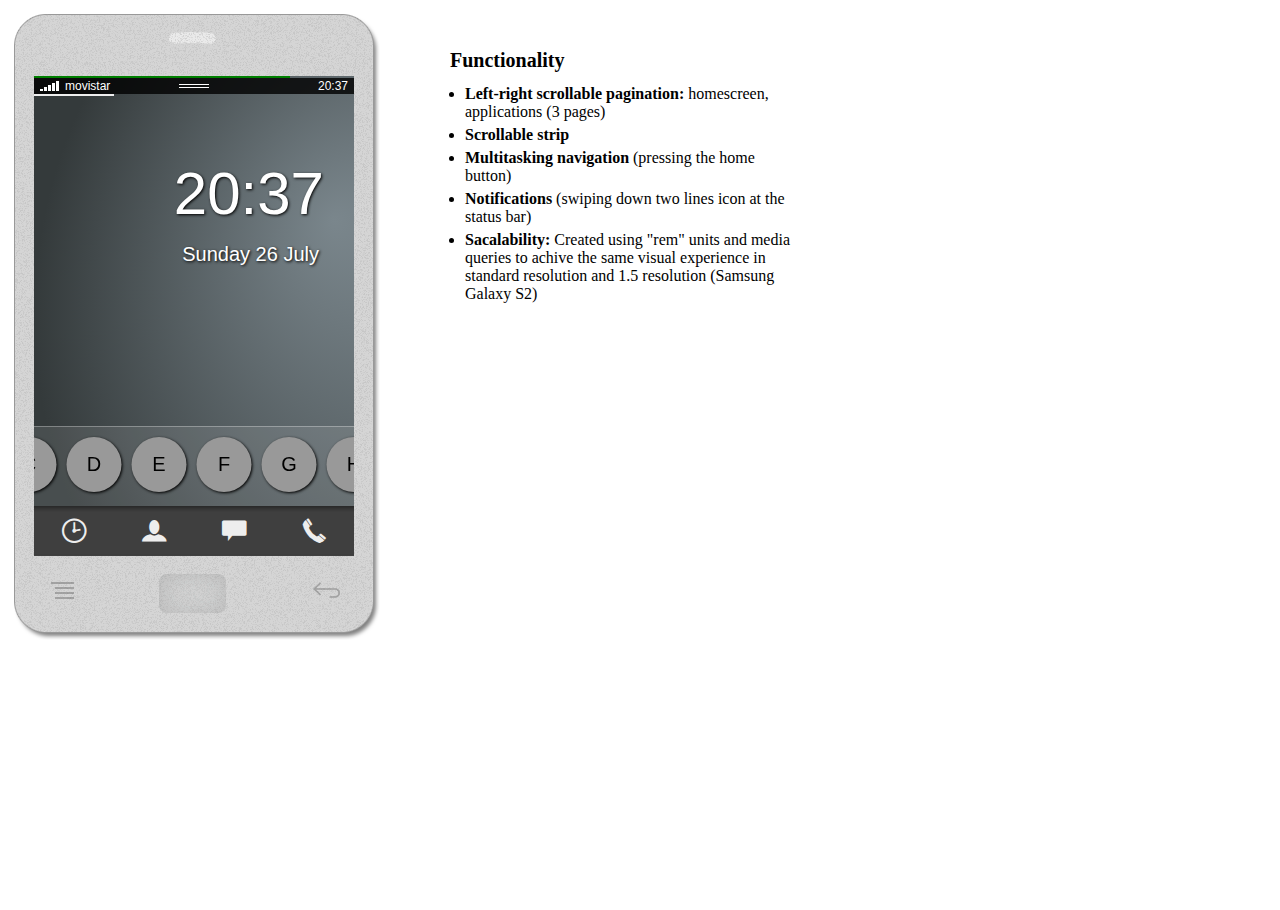
<file: apps/1protos/index.html>
<!DOCTYPE html>
<html lang="en">
<head>
    <meta charset="utf-8" />
    <meta name="apple-mobile-web-app-capable" content="yes" />
    <meta name="viewport" content="width=device-width, initial-scale=1.0, user-scalable=0, minimum-scale=1.0, maximum-scale=1.0">
    
    <title>Home</title>
    
    <link rel="stylesheet" href="style/reset.css">
    <link rel="stylesheet" href="style/style.css">
    <link rel="stylesheet" href="style/Lungo.widgets.icon.css">
    
    <script src="js/jquery-1.6.4.min.js"></script>
    <script src="js/detectmobilebrowser.js"></script> 
    <script src="js/jquery.mobile-1.1.0.min.js"></script>
    <script src="js/jquery.easing.1.3.js"></script>
    <script src="js/jquery.mobile.scrollview.js"></script>
    <script src="js/scrollview.js"></script>
    <script src="js/swipe_up_down.js"></script>  
    <script src="js/script.js"></script>
</head>
<body>
    
    <div id="OWD">
        <header>
            <!--div class="toggle"></div-->
            <div class="battery"></div>
            <div id="statusBar">
                <span class="coverage"></span>
                <span class="operator">movistar</span>
                <div class="slider"></div>
                <span class="currentTime"></span>
            </div>
        </header>
        
        <section id="notifications">
            <article class="page" id="notificationsPage">
                <div class="wifi"></div>
                <div class="slider"></div>
            </article>
        </section> 
        
        <div id="world" data-scroll="xp">
            <section id="desktop" class="card" data-scroll="xp">        
                <article class="page" id="home">
                    <section class="content">
                        <h2 class="currentTime"></h2>
                        <h3 class="currentDate"></h3>
                    </section>
                    
                    <footer>
                        <ul id="favApps" data-scroll="xp"> 
                            <li>A</li>
                            <li>B</li>
                            <li>C</li>
                            <li>D</li>
                            <li>E</li>
                            <li>F</li>
                            <li>G</li>
                            <li>H</li>
                            <li>I</li>                   
                        </ul>
                        <div id="favAppsPreview" class="expand"><header></header></div>
                    </footer>
                </article>
        
                <article class="page apps" id="apps-1">
                    <ul class="icons">       
                        <li>1</li>
                        <li>2</li>
                        <li>3</li>
                        <li>4</li>
                        <li>5</li>
                        <li>6</li>
                        <li>7</li>
                        <li>8</li>
                        <li>9</li>
                        <li>10</li>
                        <li>11</li>
                        <li>12</li>
                    </ul>
                </article>
                <article class="page apps" id="apps-2">
                    <ul class="icons">       
                        <li>13</li>
                        <li>14</li>
                        <li>15</li>
                        <li>16</li>
                        <li>17</li>
                        <li>18</li>
                        <li>19</li>
                        <li>20</li>
                        <li>21</li>
                        <li>22</li>
                        <li>23</li>
                        <li>24</li> 
                    </ul>
                </article>
                <article class="page apps" id="apps-3">
                    <ul class="icons">       
                        <li>25</li>
                        <li>26</li>
                        <li>27</li>
                        <li>28</li>
                        <li>29</li>
                        <li>30</li>
                        <li>31</li>
                        <li>32</li>
                        <li>33</li>
                        <li>34</li>
                    </ul> 
                </article>
            </section>
            
            <section id="log" class="card">
                <article class="page">
                </article>
            </section>
        </div> <!-- /world -->
        
        <footer>
            <nav id="softKeys">     
                <a href="#" id="SKclock"><i class="icon clock"></i></a> 
                <a href="#" id="SKcontacts"><i class="icon user"></i></a>
                <a href="#" id="SKlog"><i class="icon message"></i></a>
                <a href="#" id="SKphone"><i class="icon phone"></i></a>
            </nav>
        </footer>
    </div> <!-- /OWD -->

    <div id="functionality">
        <h2>Functionality</h2>
        <ul>
            <li><strong>Left-right scrollable pagination:</strong> homescreen, applications (3 pages)</li>
            <li><strong>Scrollable strip</strong></li>
            <li><strong>Multitasking navigation</strong> (pressing the home button)</li>
            <li><strong>Notifications</strong> (swiping down two lines icon at the status bar)</li>
            <li><strong>Sacalability:</strong> Created using "rem" units and media queries to achive the same visual experience in standard resolution and 1.5 resolution (Samsung Galaxy S2)</li>
        </ul>
    </div>
</body>
</html>
</file>
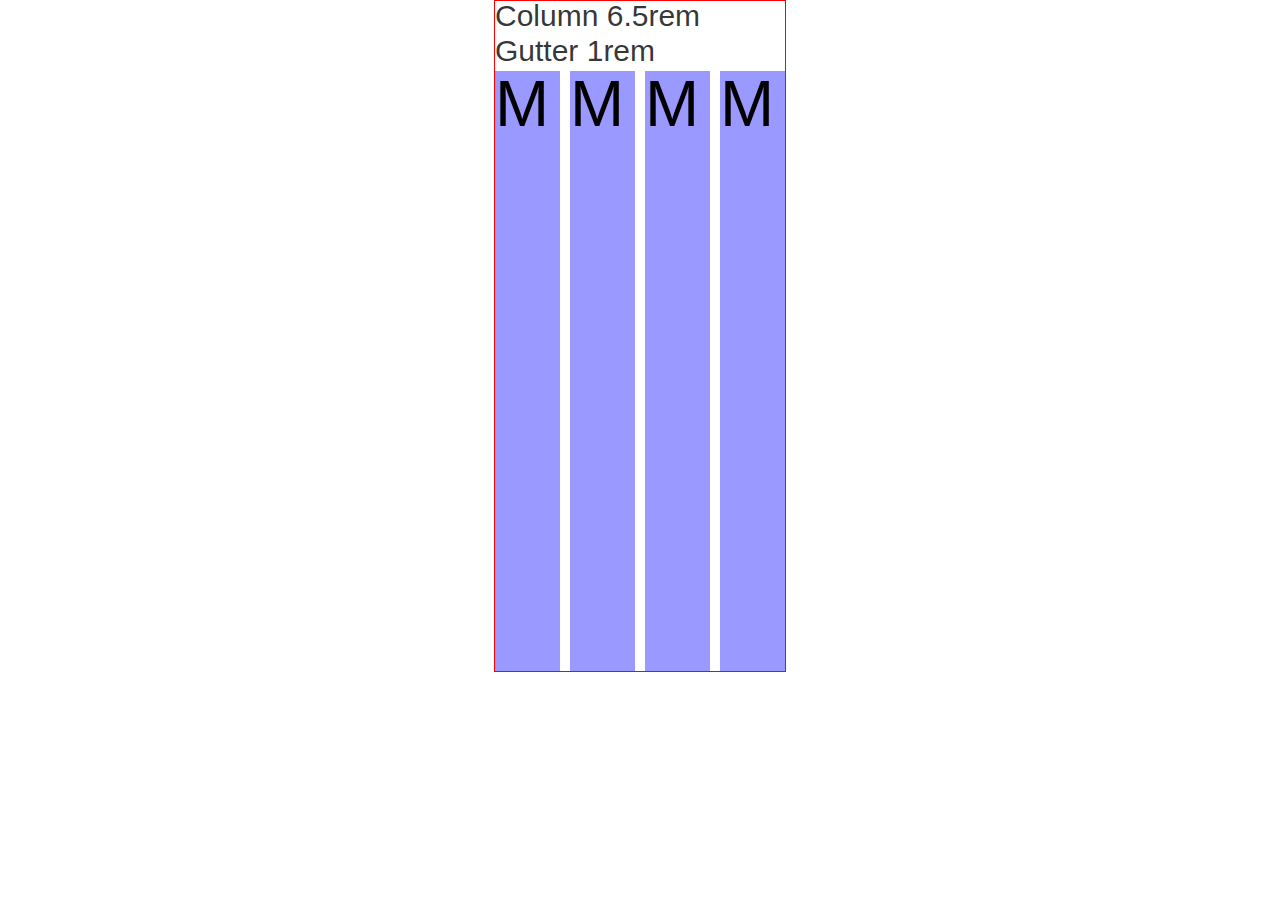
<file: apps/2test/index.html>
<!DOCTYPE html>
<html lang="en">
<head>
    <meta charset="utf-8" />
    <meta name="apple-mobile-web-app-capable" content="yes" />
    <meta name="viewport" content="width=device-width, initial-scale=1, target-densitydpi=device-dpi">
    <title>Test</title>
    
    <link rel="stylesheet" href="style.css"> 
</head>
<body>
	<div class="grid">
		<p>Column 6.5rem</p>
		<p>Gutter 1rem</p>
		<ul class="grid-65">
			<li>M</li>
			<li>M</li>
			<li>M</li>
			<li>M</li>
			<!--li></li>
			<li></li>
			<li></li>
			<li></li>
			<li></li>
			<li></li>
			<li></li-->
		</ul>
		<!--p>20x20</p>
		<ul class="grid-16">
			<li></li>
			<li></li>
			<li></li>
			<li></li>
			<li></li>
			<li></li>
			<li></li>
			<li></li>
			<li></li>
		</ul>
		<p>24x24</p>
		<ul class="grid-24">
			<li></li>
			<li></li>
			<li></li>
			<li></li>
			<li></li>
			<li></li>
			<li></li>
		</ul>
		<p>32x32</p>
		<ul class="grid-32">
			<li></li>
			<li></li>
			<li></li>
			<li></li>
			<li></li>
			<li></li>
		</ul>
		<p>48x48</p>
		<ul class="grid-48">
			<li></li>
			<li></li>
			<li></li>
			<li></li>
		</ul>
		<p>56x56</p>
		<ul class="grid-56">
			<li></li>
			<li></li>
			<li></li>
			<li></li>
		</ul>
		<p>64x64</p>
		<ul class="grid-64">
			<li></li>
			<li></li>
			<li></li>
		</ul>
		<p>136x136</p>
		<ul class="grid-136">
			<li></li>
			<li></li>
		</ul-->
	</div>    

</body>
</html>
</file>
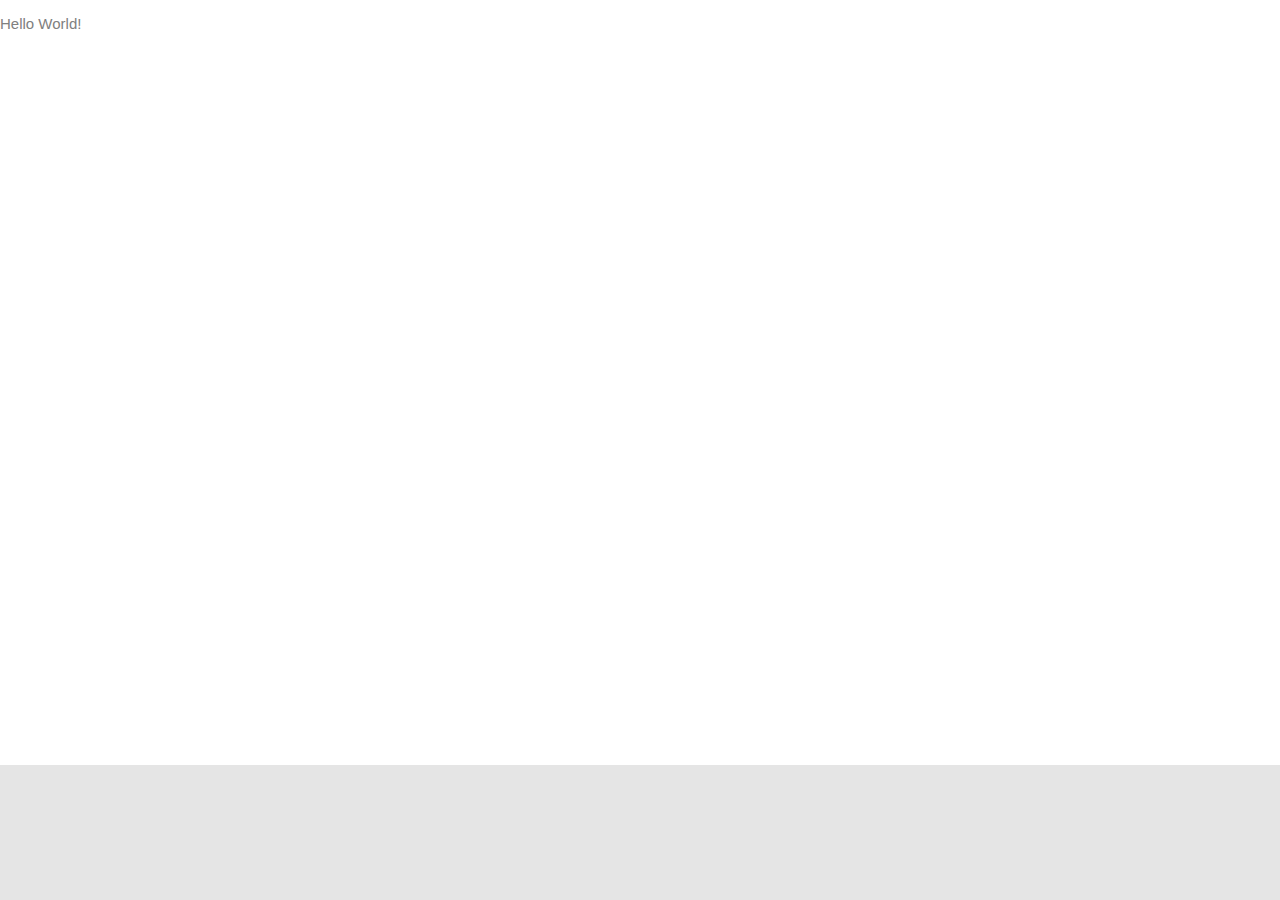
<file: apps/comms/index.html>
<!DOCTYPE html>
<html manifest="manifest.appcache">
  <head>
    <meta charset="utf-8">
    <meta http-equiv="pragma" content="no-cache">
    <title>Clock</title>
    <link rel="stylesheet" type="text/css" href="style/comms.css">
    <script>
      var host = document.location.host;
      var domain = host.replace(/(^[\w\d]+\.)?([\w\d]+\.[a-z]+)/, '$2');
      var src = 'http://' + domain + '/webapi.js';
      document.write('<script src="' + src + '"><\/script>');
    </script>
  </head>

	<!-- Standard shortcuts -->
	
  <body>
    <p> Hello World! </p>
    <iframe id="shortcuts" src="http://shortcuts.gaiamobile.org" frameborder="0"></iframe>
  </body>
</html>
</file>
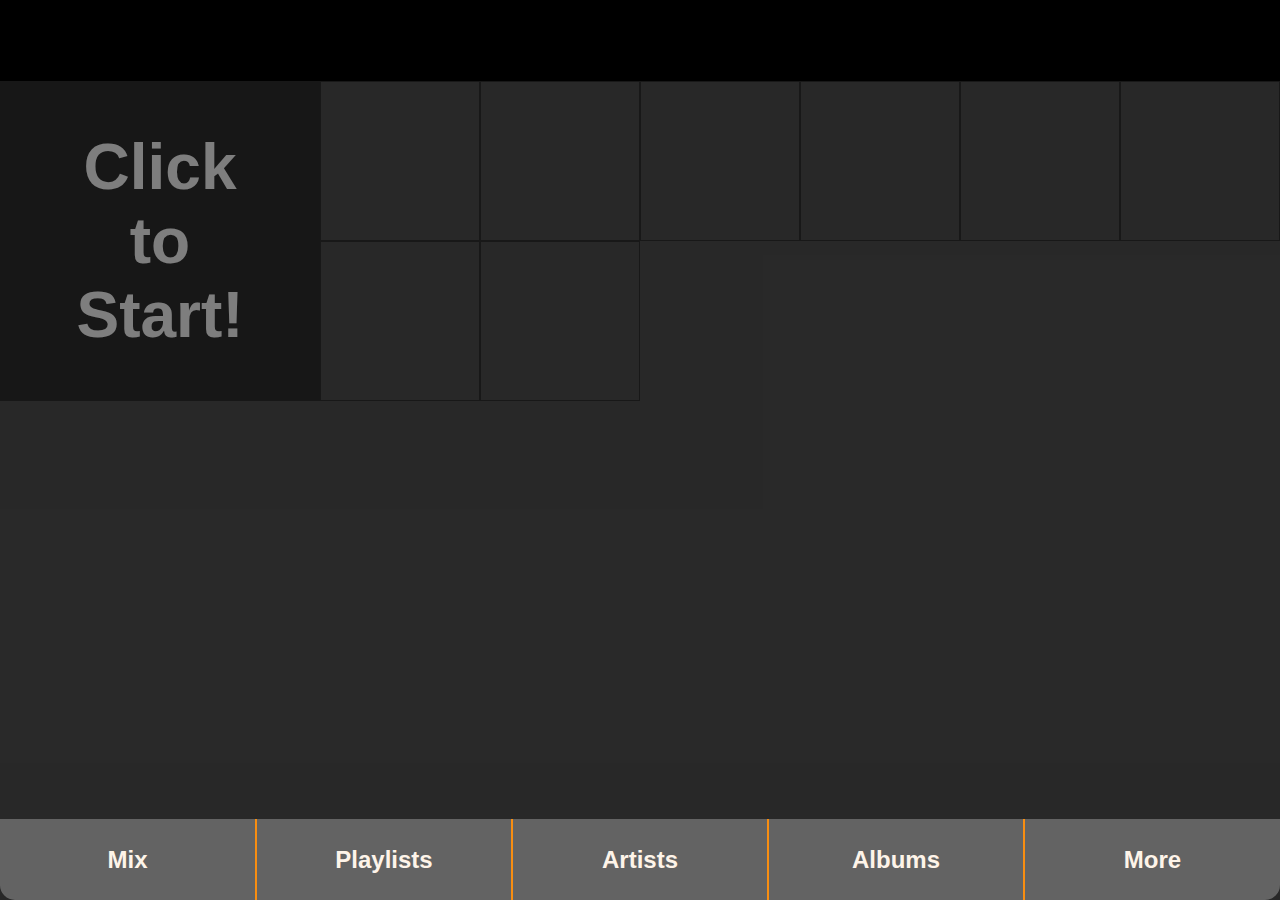
<file: apps/music/index.html>
<!DOCTYPE html> 
<html manifest="manifest.appcache"> 
  <head> 
    <meta charset="utf-8"> 
    <meta http-equiv="pragma" content="no-cache">
    <title>Music</title> 
    <link rel="stylesheet" href="style/music.css" type="text/css" />
    <script type="text/javascript" src="js/music.js"></script>
    <script type="text/javascript" src="js/utils.js"></script>
  </head>

  <body>
  	<div id="title">
  	  <div id="title-text">Music</div>
  	  <button id="title-back" class="title-back-button" disabled=true>
  	    <span id="title-back-text">&#8249;</span>
  	  </button>
  	</div>
  	<div id="search"></div>
  	<div id="views">
  	  <div id="views-tiles" class="view">
  	    <div id="tiles-recently" class="main-tile">
  	      <div class="main-tile-text">
  	        Click
            <br>
            to
            <br>
            Start!
  	      </div>
  	    </div>
  	    <div class="sub-tile"><br></div>
  	    <div class="sub-tile"><br></div>
  	    <div class="sub-tile"><br></div>
  	    <div class="sub-tile"><br></div>
  	    <div class="sub-tile"><br></div>
  	    <div class="sub-tile"><br></div>
  	    <div class="sub-tile"><br></div>
  	    <div class="sub-tile"><br></div>
  	  </div>
  	  <div id="views-list" class="view"></div>
  	  <div id="views-player" class="view">
  	    <div id="player-cover">
  	      <div id="player-cover-image">&#9834;</div>
  	      <div id="player-cover-title">Song Title</div>
  	      <div id="player-cover-artist">Song Artist</div>
  	      <div id="player-cover-buttons">
  	        <button id="player-album-shuffle" class="player-cover-button" disabled=true>S</button>
  	        <div id="player-album-rating">&#9733;&nbsp;&nbsp;&#9733;&nbsp;&nbsp;&#9733;&nbsp;&nbsp;&#9733;</div>
  	        <button id="player-album-repeat" class="player-cover-button" disabled=true>R</button>
  	      </div>
  	    </div>
  	    <div id="player-seek">
  	      <span class="player-seek-elapsed">00:00</span>
  	      <div id="player-seek-bar">
  	        <progress id="player-seek-bar-progress" value="50" max="100"></progress>
  	        <div id="player-seek-bar-indicator"></div>
  	      </div>
  	      <span class="player-seek-remaining">99:99</span>
  	    </div>
  	    <div id="player-controls">
  	      <button id="player-controls-previous" class="player-controls-button">Previous</button>
  	      <button id="player-controls-play" class="player-controls-button">Play</button>
  	      <button id="player-controls-next" class="player-controls-button">Next</button>
  	    </div>
  	    <audio id="player-audio" class="hidden" controls autoplay></audio>
  	  </div>
  	</div>
  	<div id="tabs">
      <button id="tabs-mix" class="tabs-button" disabled=true>Mix</button>
      <button id="tabs-playlists" class="tabs-button" disabled=true>Playlists</button>
      <button id="tabs-artists" class="tabs-button" disabled=true>Artists</button>
      <button id="tabs-albums" class="tabs-button" disabled=true>Albums</button>
      <button id="tabs-more" class="tabs-button" disabled=true>More</button>
  	</div>
  </body>
</html>
</file>
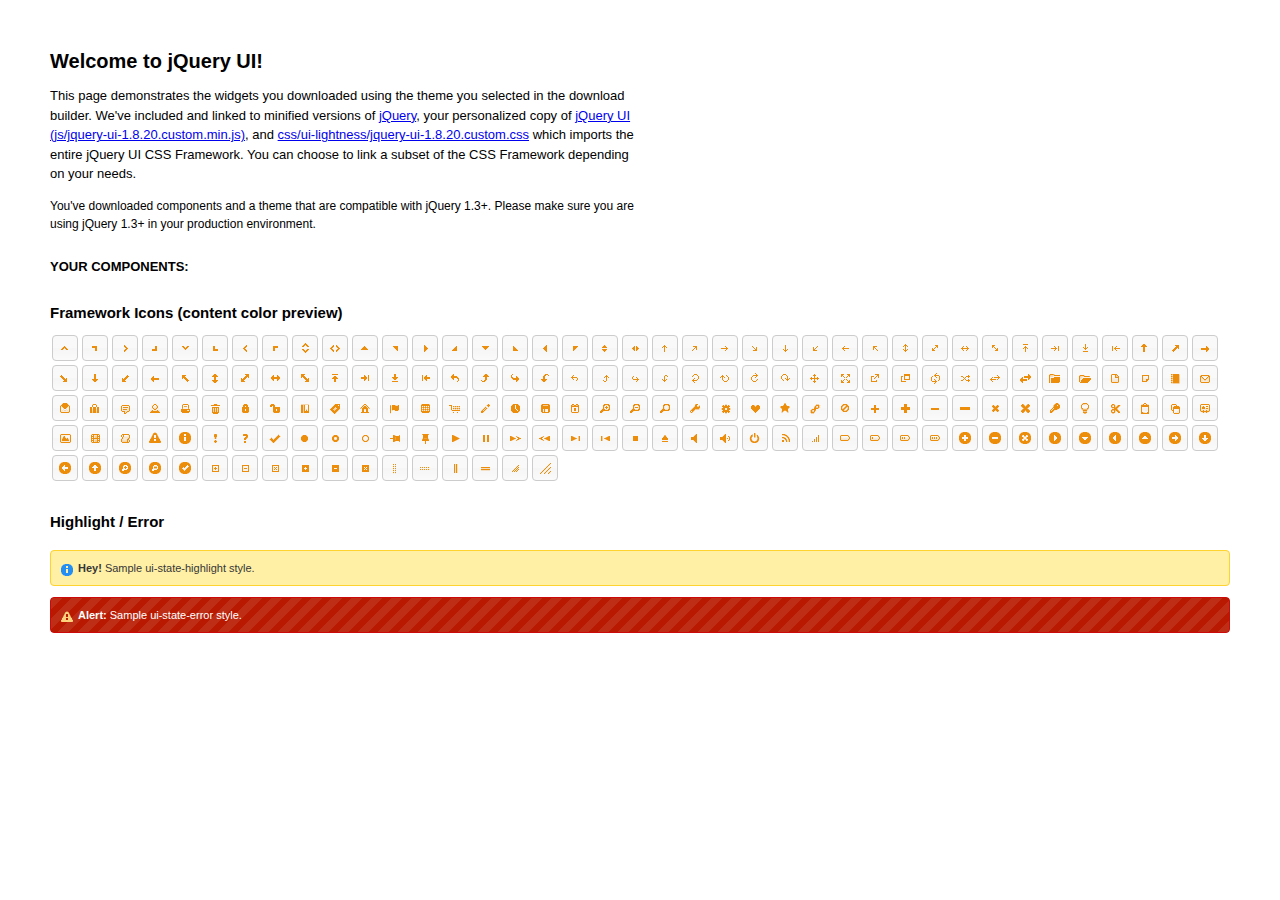
<file: apps/3usertest/js/jquery-ui/index.html>
<!DOCTYPE html>
<html>
	<head>
		<meta http-equiv="Content-Type" content="text/html; charset=iso-8859-1" />
		<title>jQuery UI Example Page</title>
		<link type="text/css" href="css/ui-lightness/jquery-ui-1.8.20.custom.css" rel="stylesheet" />
		<script type="text/javascript" src="js/jquery-1.7.2.min.js"></script>
		<script type="text/javascript" src="js/jquery-ui-1.8.20.custom.min.js"></script>
		<script type="text/javascript">
			$(function(){

				//hover states on the static widgets
				$('#dialog_link, ul#icons li').hover(
					function() { $(this).addClass('ui-state-hover'); },
					function() { $(this).removeClass('ui-state-hover'); }
				);

			});
		</script>
		<style type="text/css">
			/*demo page css*/
			body{ font: 62.5% "Trebuchet MS", sans-serif; margin: 50px;}
			.demoHeaders { margin-top: 2em; }
			#dialog_link {padding: .4em 1em .4em 20px;text-decoration: none;position: relative;}
			#dialog_link span.ui-icon {margin: 0 5px 0 0;position: absolute;left: .2em;top: 50%;margin-top: -8px;}
			ul#icons {margin: 0; padding: 0;}
			ul#icons li {margin: 2px; position: relative; padding: 4px 0; cursor: pointer; float: left;  list-style: none;}
			ul#icons span.ui-icon {float: left; margin: 0 4px;}
		</style>
	</head>
	<body>
	<h1>Welcome to jQuery UI!</h1>
	<p style="font-size: 1.3em; line-height: 1.5; margin: 1em 0; width: 50%;">This page demonstrates the widgets you downloaded using the theme you selected in the download builder. We've included and linked to minified versions of <a href="js/jquery-1.7.2.min.js">jQuery</a>, your personalized copy of <a href="js/jquery-ui-1.8.20.custom.min.js">jQuery UI (js/jquery-ui-1.8.20.custom.min.js)</a>, and <a href="css/ui-lightness/jquery-ui-1.8.20.custom.css">css/ui-lightness/jquery-ui-1.8.20.custom.css</a> which imports the entire jQuery UI CSS Framework. You can choose to link a subset of the CSS Framework depending on your needs. </p>
	<p style="font-size: 1.2em; line-height: 1.5; margin: 1em 0; width: 50%;">You've downloaded components and a theme that are compatible with jQuery 1.3+. Please make sure you are using jQuery 1.3+ in your production environment.</p>

	<p style="font-weight: bold; margin: 2em 0 1em; font-size: 1.3em;">YOUR COMPONENTS:</p>


		<h2 class="demoHeaders">Framework Icons (content color preview)</h2>
		<ul id="icons" class="ui-widget ui-helper-clearfix">

		<li class="ui-state-default ui-corner-all" title=".ui-icon-carat-1-n"><span class="ui-icon ui-icon-carat-1-n"></span></li>
		<li class="ui-state-default ui-corner-all" title=".ui-icon-carat-1-ne"><span class="ui-icon ui-icon-carat-1-ne"></span></li>
		<li class="ui-state-default ui-corner-all" title=".ui-icon-carat-1-e"><span class="ui-icon ui-icon-carat-1-e"></span></li>

		<li class="ui-state-default ui-corner-all" title=".ui-icon-carat-1-se"><span class="ui-icon ui-icon-carat-1-se"></span></li>
		<li class="ui-state-default ui-corner-all" title=".ui-icon-carat-1-s"><span class="ui-icon ui-icon-carat-1-s"></span></li>
		<li class="ui-state-default ui-corner-all" title=".ui-icon-carat-1-sw"><span class="ui-icon ui-icon-carat-1-sw"></span></li>
		<li class="ui-state-default ui-corner-all" title=".ui-icon-carat-1-w"><span class="ui-icon ui-icon-carat-1-w"></span></li>
		<li class="ui-state-default ui-corner-all" title=".ui-icon-carat-1-nw"><span class="ui-icon ui-icon-carat-1-nw"></span></li>
		<li class="ui-state-default ui-corner-all" title=".ui-icon-carat-2-n-s"><span class="ui-icon ui-icon-carat-2-n-s"></span></li>
		<li class="ui-state-default ui-corner-all" title=".ui-icon-carat-2-e-w"><span class="ui-icon ui-icon-carat-2-e-w"></span></li>
		<li class="ui-state-default ui-corner-all" title=".ui-icon-triangle-1-n"><span class="ui-icon ui-icon-triangle-1-n"></span></li>
		<li class="ui-state-default ui-corner-all" title=".ui-icon-triangle-1-ne"><span class="ui-icon ui-icon-triangle-1-ne"></span></li>

		<li class="ui-state-default ui-corner-all" title=".ui-icon-triangle-1-e"><span class="ui-icon ui-icon-triangle-1-e"></span></li>
		<li class="ui-state-default ui-corner-all" title=".ui-icon-triangle-1-se"><span class="ui-icon ui-icon-triangle-1-se"></span></li>
		<li class="ui-state-default ui-corner-all" title=".ui-icon-triangle-1-s"><span class="ui-icon ui-icon-triangle-1-s"></span></li>
		<li class="ui-state-default ui-corner-all" title=".ui-icon-triangle-1-sw"><span class="ui-icon ui-icon-triangle-1-sw"></span></li>
		<li class="ui-state-default ui-corner-all" title=".ui-icon-triangle-1-w"><span class="ui-icon ui-icon-triangle-1-w"></span></li>
		<li class="ui-state-default ui-corner-all" title=".ui-icon-triangle-1-nw"><span class="ui-icon ui-icon-triangle-1-nw"></span></li>
		<li class="ui-state-default ui-corner-all" title=".ui-icon-triangle-2-n-s"><span class="ui-icon ui-icon-triangle-2-n-s"></span></li>
		<li class="ui-state-default ui-corner-all" title=".ui-icon-triangle-2-e-w"><span class="ui-icon ui-icon-triangle-2-e-w"></span></li>
		<li class="ui-state-default ui-corner-all" title=".ui-icon-arrow-1-n"><span class="ui-icon ui-icon-arrow-1-n"></span></li>

		<li class="ui-state-default ui-corner-all" title=".ui-icon-arrow-1-ne"><span class="ui-icon ui-icon-arrow-1-ne"></span></li>
		<li class="ui-state-default ui-corner-all" title=".ui-icon-arrow-1-e"><span class="ui-icon ui-icon-arrow-1-e"></span></li>
		<li class="ui-state-default ui-corner-all" title=".ui-icon-arrow-1-se"><span class="ui-icon ui-icon-arrow-1-se"></span></li>
		<li class="ui-state-default ui-corner-all" title=".ui-icon-arrow-1-s"><span class="ui-icon ui-icon-arrow-1-s"></span></li>
		<li class="ui-state-default ui-corner-all" title=".ui-icon-arrow-1-sw"><span class="ui-icon ui-icon-arrow-1-sw"></span></li>
		<li class="ui-state-default ui-corner-all" title=".ui-icon-arrow-1-w"><span class="ui-icon ui-icon-arrow-1-w"></span></li>
		<li class="ui-state-default ui-corner-all" title=".ui-icon-arrow-1-nw"><span class="ui-icon ui-icon-arrow-1-nw"></span></li>
		<li class="ui-state-default ui-corner-all" title=".ui-icon-arrow-2-n-s"><span class="ui-icon ui-icon-arrow-2-n-s"></span></li>
		<li class="ui-state-default ui-corner-all" title=".ui-icon-arrow-2-ne-sw"><span class="ui-icon ui-icon-arrow-2-ne-sw"></span></li>

		<li class="ui-state-default ui-corner-all" title=".ui-icon-arrow-2-e-w"><span class="ui-icon ui-icon-arrow-2-e-w"></span></li>
		<li class="ui-state-default ui-corner-all" title=".ui-icon-arrow-2-se-nw"><span class="ui-icon ui-icon-arrow-2-se-nw"></span></li>
		<li class="ui-state-default ui-corner-all" title=".ui-icon-arrowstop-1-n"><span class="ui-icon ui-icon-arrowstop-1-n"></span></li>
		<li class="ui-state-default ui-corner-all" title=".ui-icon-arrowstop-1-e"><span class="ui-icon ui-icon-arrowstop-1-e"></span></li>
		<li class="ui-state-default ui-corner-all" title=".ui-icon-arrowstop-1-s"><span class="ui-icon ui-icon-arrowstop-1-s"></span></li>
		<li class="ui-state-default ui-corner-all" title=".ui-icon-arrowstop-1-w"><span class="ui-icon ui-icon-arrowstop-1-w"></span></li>
		<li class="ui-state-default ui-corner-all" title=".ui-icon-arrowthick-1-n"><span class="ui-icon ui-icon-arrowthick-1-n"></span></li>
		<li class="ui-state-default ui-corner-all" title=".ui-icon-arrowthick-1-ne"><span class="ui-icon ui-icon-arrowthick-1-ne"></span></li>
		<li class="ui-state-default ui-corner-all" title=".ui-icon-arrowthick-1-e"><span class="ui-icon ui-icon-arrowthick-1-e"></span></li>

		<li class="ui-state-default ui-corner-all" title=".ui-icon-arrowthick-1-se"><span class="ui-icon ui-icon-arrowthick-1-se"></span></li>
		<li class="ui-state-default ui-corner-all" title=".ui-icon-arrowthick-1-s"><span class="ui-icon ui-icon-arrowthick-1-s"></span></li>
		<li class="ui-state-default ui-corner-all" title=".ui-icon-arrowthick-1-sw"><span class="ui-icon ui-icon-arrowthick-1-sw"></span></li>
		<li class="ui-state-default ui-corner-all" title=".ui-icon-arrowthick-1-w"><span class="ui-icon ui-icon-arrowthick-1-w"></span></li>
		<li class="ui-state-default ui-corner-all" title=".ui-icon-arrowthick-1-nw"><span class="ui-icon ui-icon-arrowthick-1-nw"></span></li>
		<li class="ui-state-default ui-corner-all" title=".ui-icon-arrowthick-2-n-s"><span class="ui-icon ui-icon-arrowthick-2-n-s"></span></li>
		<li class="ui-state-default ui-corner-all" title=".ui-icon-arrowthick-2-ne-sw"><span class="ui-icon ui-icon-arrowthick-2-ne-sw"></span></li>
		<li class="ui-state-default ui-corner-all" title=".ui-icon-arrowthick-2-e-w"><span class="ui-icon ui-icon-arrowthick-2-e-w"></span></li>
		<li class="ui-state-default ui-corner-all" title=".ui-icon-arrowthick-2-se-nw"><span class="ui-icon ui-icon-arrowthick-2-se-nw"></span></li>

		<li class="ui-state-default ui-corner-all" title=".ui-icon-arrowthickstop-1-n"><span class="ui-icon ui-icon-arrowthickstop-1-n"></span></li>
		<li class="ui-state-default ui-corner-all" title=".ui-icon-arrowthickstop-1-e"><span class="ui-icon ui-icon-arrowthickstop-1-e"></span></li>
		<li class="ui-state-default ui-corner-all" title=".ui-icon-arrowthickstop-1-s"><span class="ui-icon ui-icon-arrowthickstop-1-s"></span></li>
		<li class="ui-state-default ui-corner-all" title=".ui-icon-arrowthickstop-1-w"><span class="ui-icon ui-icon-arrowthickstop-1-w"></span></li>
		<li class="ui-state-default ui-corner-all" title=".ui-icon-arrowreturnthick-1-w"><span class="ui-icon ui-icon-arrowreturnthick-1-w"></span></li>
		<li class="ui-state-default ui-corner-all" title=".ui-icon-arrowreturnthick-1-n"><span class="ui-icon ui-icon-arrowreturnthick-1-n"></span></li>
		<li class="ui-state-default ui-corner-all" title=".ui-icon-arrowreturnthick-1-e"><span class="ui-icon ui-icon-arrowreturnthick-1-e"></span></li>
		<li class="ui-state-default ui-corner-all" title=".ui-icon-arrowreturnthick-1-s"><span class="ui-icon ui-icon-arrowreturnthick-1-s"></span></li>
		<li class="ui-state-default ui-corner-all" title=".ui-icon-arrowreturn-1-w"><span class="ui-icon ui-icon-arrowreturn-1-w"></span></li>

		<li class="ui-state-default ui-corner-all" title=".ui-icon-arrowreturn-1-n"><span class="ui-icon ui-icon-arrowreturn-1-n"></span></li>
		<li class="ui-state-default ui-corner-all" title=".ui-icon-arrowreturn-1-e"><span class="ui-icon ui-icon-arrowreturn-1-e"></span></li>
		<li class="ui-state-default ui-corner-all" title=".ui-icon-arrowreturn-1-s"><span class="ui-icon ui-icon-arrowreturn-1-s"></span></li>
		<li class="ui-state-default ui-corner-all" title=".ui-icon-arrowrefresh-1-w"><span class="ui-icon ui-icon-arrowrefresh-1-w"></span></li>
		<li class="ui-state-default ui-corner-all" title=".ui-icon-arrowrefresh-1-n"><span class="ui-icon ui-icon-arrowrefresh-1-n"></span></li>
		<li class="ui-state-default ui-corner-all" title=".ui-icon-arrowrefresh-1-e"><span class="ui-icon ui-icon-arrowrefresh-1-e"></span></li>
		<li class="ui-state-default ui-corner-all" title=".ui-icon-arrowrefresh-1-s"><span class="ui-icon ui-icon-arrowrefresh-1-s"></span></li>
		<li class="ui-state-default ui-corner-all" title=".ui-icon-arrow-4"><span class="ui-icon ui-icon-arrow-4"></span></li>
		<li class="ui-state-default ui-corner-all" title=".ui-icon-arrow-4-diag"><span class="ui-icon ui-icon-arrow-4-diag"></span></li>

		<li class="ui-state-default ui-corner-all" title=".ui-icon-extlink"><span class="ui-icon ui-icon-extlink"></span></li>
		<li class="ui-state-default ui-corner-all" title=".ui-icon-newwin"><span class="ui-icon ui-icon-newwin"></span></li>
		<li class="ui-state-default ui-corner-all" title=".ui-icon-refresh"><span class="ui-icon ui-icon-refresh"></span></li>
		<li class="ui-state-default ui-corner-all" title=".ui-icon-shuffle"><span class="ui-icon ui-icon-shuffle"></span></li>
		<li class="ui-state-default ui-corner-all" title=".ui-icon-transfer-e-w"><span class="ui-icon ui-icon-transfer-e-w"></span></li>
		<li class="ui-state-default ui-corner-all" title=".ui-icon-transferthick-e-w"><span class="ui-icon ui-icon-transferthick-e-w"></span></li>
		<li class="ui-state-default ui-corner-all" title=".ui-icon-folder-collapsed"><span class="ui-icon ui-icon-folder-collapsed"></span></li>
		<li class="ui-state-default ui-corner-all" title=".ui-icon-folder-open"><span class="ui-icon ui-icon-folder-open"></span></li>
		<li class="ui-state-default ui-corner-all" title=".ui-icon-document"><span class="ui-icon ui-icon-document"></span></li>

		<li class="ui-state-default ui-corner-all" title=".ui-icon-document-b"><span class="ui-icon ui-icon-document-b"></span></li>
		<li class="ui-state-default ui-corner-all" title=".ui-icon-note"><span class="ui-icon ui-icon-note"></span></li>
		<li class="ui-state-default ui-corner-all" title=".ui-icon-mail-closed"><span class="ui-icon ui-icon-mail-closed"></span></li>
		<li class="ui-state-default ui-corner-all" title=".ui-icon-mail-open"><span class="ui-icon ui-icon-mail-open"></span></li>
		<li class="ui-state-default ui-corner-all" title=".ui-icon-suitcase"><span class="ui-icon ui-icon-suitcase"></span></li>
		<li class="ui-state-default ui-corner-all" title=".ui-icon-comment"><span class="ui-icon ui-icon-comment"></span></li>
		<li class="ui-state-default ui-corner-all" title=".ui-icon-person"><span class="ui-icon ui-icon-person"></span></li>
		<li class="ui-state-default ui-corner-all" title=".ui-icon-print"><span class="ui-icon ui-icon-print"></span></li>
		<li class="ui-state-default ui-corner-all" title=".ui-icon-trash"><span class="ui-icon ui-icon-trash"></span></li>

		<li class="ui-state-default ui-corner-all" title=".ui-icon-locked"><span class="ui-icon ui-icon-locked"></span></li>
		<li class="ui-state-default ui-corner-all" title=".ui-icon-unlocked"><span class="ui-icon ui-icon-unlocked"></span></li>
		<li class="ui-state-default ui-corner-all" title=".ui-icon-bookmark"><span class="ui-icon ui-icon-bookmark"></span></li>
		<li class="ui-state-default ui-corner-all" title=".ui-icon-tag"><span class="ui-icon ui-icon-tag"></span></li>
		<li class="ui-state-default ui-corner-all" title=".ui-icon-home"><span class="ui-icon ui-icon-home"></span></li>
		<li class="ui-state-default ui-corner-all" title=".ui-icon-flag"><span class="ui-icon ui-icon-flag"></span></li>
		<li class="ui-state-default ui-corner-all" title=".ui-icon-calculator"><span class="ui-icon ui-icon-calculator"></span></li>
		<li class="ui-state-default ui-corner-all" title=".ui-icon-cart"><span class="ui-icon ui-icon-cart"></span></li>
		<li class="ui-state-default ui-corner-all" title=".ui-icon-pencil"><span class="ui-icon ui-icon-pencil"></span></li>

		<li class="ui-state-default ui-corner-all" title=".ui-icon-clock"><span class="ui-icon ui-icon-clock"></span></li>
		<li class="ui-state-default ui-corner-all" title=".ui-icon-disk"><span class="ui-icon ui-icon-disk"></span></li>
		<li class="ui-state-default ui-corner-all" title=".ui-icon-calendar"><span class="ui-icon ui-icon-calendar"></span></li>
		<li class="ui-state-default ui-corner-all" title=".ui-icon-zoomin"><span class="ui-icon ui-icon-zoomin"></span></li>
		<li class="ui-state-default ui-corner-all" title=".ui-icon-zoomout"><span class="ui-icon ui-icon-zoomout"></span></li>
		<li class="ui-state-default ui-corner-all" title=".ui-icon-search"><span class="ui-icon ui-icon-search"></span></li>
		<li class="ui-state-default ui-corner-all" title=".ui-icon-wrench"><span class="ui-icon ui-icon-wrench"></span></li>
		<li class="ui-state-default ui-corner-all" title=".ui-icon-gear"><span class="ui-icon ui-icon-gear"></span></li>
		<li class="ui-state-default ui-corner-all" title=".ui-icon-heart"><span class="ui-icon ui-icon-heart"></span></li>

		<li class="ui-state-default ui-corner-all" title=".ui-icon-star"><span class="ui-icon ui-icon-star"></span></li>
		<li class="ui-state-default ui-corner-all" title=".ui-icon-link"><span class="ui-icon ui-icon-link"></span></li>
		<li class="ui-state-default ui-corner-all" title=".ui-icon-cancel"><span class="ui-icon ui-icon-cancel"></span></li>
		<li class="ui-state-default ui-corner-all" title=".ui-icon-plus"><span class="ui-icon ui-icon-plus"></span></li>
		<li class="ui-state-default ui-corner-all" title=".ui-icon-plusthick"><span class="ui-icon ui-icon-plusthick"></span></li>
		<li class="ui-state-default ui-corner-all" title=".ui-icon-minus"><span class="ui-icon ui-icon-minus"></span></li>
		<li class="ui-state-default ui-corner-all" title=".ui-icon-minusthick"><span class="ui-icon ui-icon-minusthick"></span></li>
		<li class="ui-state-default ui-corner-all" title=".ui-icon-close"><span class="ui-icon ui-icon-close"></span></li>
		<li class="ui-state-default ui-corner-all" title=".ui-icon-closethick"><span class="ui-icon ui-icon-closethick"></span></li>

		<li class="ui-state-default ui-corner-all" title=".ui-icon-key"><span class="ui-icon ui-icon-key"></span></li>
		<li class="ui-state-default ui-corner-all" title=".ui-icon-lightbulb"><span class="ui-icon ui-icon-lightbulb"></span></li>
		<li class="ui-state-default ui-corner-all" title=".ui-icon-scissors"><span class="ui-icon ui-icon-scissors"></span></li>
		<li class="ui-state-default ui-corner-all" title=".ui-icon-clipboard"><span class="ui-icon ui-icon-clipboard"></span></li>
		<li class="ui-state-default ui-corner-all" title=".ui-icon-copy"><span class="ui-icon ui-icon-copy"></span></li>
		<li class="ui-state-default ui-corner-all" title=".ui-icon-contact"><span class="ui-icon ui-icon-contact"></span></li>
		<li class="ui-state-default ui-corner-all" title=".ui-icon-image"><span class="ui-icon ui-icon-image"></span></li>
		<li class="ui-state-default ui-corner-all" title=".ui-icon-video"><span class="ui-icon ui-icon-video"></span></li>
		<li class="ui-state-default ui-corner-all" title=".ui-icon-script"><span class="ui-icon ui-icon-script"></span></li>
		<li class="ui-state-default ui-corner-all" title=".ui-icon-alert"><span class="ui-icon ui-icon-alert"></span></li>

		<li class="ui-state-default ui-corner-all" title=".ui-icon-info"><span class="ui-icon ui-icon-info"></span></li>
		<li class="ui-state-default ui-corner-all" title=".ui-icon-notice"><span class="ui-icon ui-icon-notice"></span></li>
		<li class="ui-state-default ui-corner-all" title=".ui-icon-help"><span class="ui-icon ui-icon-help"></span></li>
		<li class="ui-state-default ui-corner-all" title=".ui-icon-check"><span class="ui-icon ui-icon-check"></span></li>
		<li class="ui-state-default ui-corner-all" title=".ui-icon-bullet"><span class="ui-icon ui-icon-bullet"></span></li>
		<li class="ui-state-default ui-corner-all" title=".ui-icon-radio-off"><span class="ui-icon ui-icon-radio-off"></span></li>
		<li class="ui-state-default ui-corner-all" title=".ui-icon-radio-on"><span class="ui-icon ui-icon-radio-on"></span></li>
		<li class="ui-state-default ui-corner-all" title=".ui-icon-pin-w"><span class="ui-icon ui-icon-pin-w"></span></li>
		<li class="ui-state-default ui-corner-all" title=".ui-icon-pin-s"><span class="ui-icon ui-icon-pin-s"></span></li>
		<li class="ui-state-default ui-corner-all" title=".ui-icon-play"><span class="ui-icon ui-icon-play"></span></li>
		<li class="ui-state-default ui-corner-all" title=".ui-icon-pause"><span class="ui-icon ui-icon-pause"></span></li>

		<li class="ui-state-default ui-corner-all" title=".ui-icon-seek-next"><span class="ui-icon ui-icon-seek-next"></span></li>
		<li class="ui-state-default ui-corner-all" title=".ui-icon-seek-prev"><span class="ui-icon ui-icon-seek-prev"></span></li>
		<li class="ui-state-default ui-corner-all" title=".ui-icon-seek-end"><span class="ui-icon ui-icon-seek-end"></span></li>
		<li class="ui-state-default ui-corner-all" title=".ui-icon-seek-first"><span class="ui-icon ui-icon-seek-first"></span></li>
		<li class="ui-state-default ui-corner-all" title=".ui-icon-stop"><span class="ui-icon ui-icon-stop"></span></li>
		<li class="ui-state-default ui-corner-all" title=".ui-icon-eject"><span class="ui-icon ui-icon-eject"></span></li>
		<li class="ui-state-default ui-corner-all" title=".ui-icon-volume-off"><span class="ui-icon ui-icon-volume-off"></span></li>
		<li class="ui-state-default ui-corner-all" title=".ui-icon-volume-on"><span class="ui-icon ui-icon-volume-on"></span></li>
		<li class="ui-state-default ui-corner-all" title=".ui-icon-power"><span class="ui-icon ui-icon-power"></span></li>

		<li class="ui-state-default ui-corner-all" title=".ui-icon-signal-diag"><span class="ui-icon ui-icon-signal-diag"></span></li>
		<li class="ui-state-default ui-corner-all" title=".ui-icon-signal"><span class="ui-icon ui-icon-signal"></span></li>
		<li class="ui-state-default ui-corner-all" title=".ui-icon-battery-0"><span class="ui-icon ui-icon-battery-0"></span></li>
		<li class="ui-state-default ui-corner-all" title=".ui-icon-battery-1"><span class="ui-icon ui-icon-battery-1"></span></li>
		<li class="ui-state-default ui-corner-all" title=".ui-icon-battery-2"><span class="ui-icon ui-icon-battery-2"></span></li>
		<li class="ui-state-default ui-corner-all" title=".ui-icon-battery-3"><span class="ui-icon ui-icon-battery-3"></span></li>
		<li class="ui-state-default ui-corner-all" title=".ui-icon-circle-plus"><span class="ui-icon ui-icon-circle-plus"></span></li>
		<li class="ui-state-default ui-corner-all" title=".ui-icon-circle-minus"><span class="ui-icon ui-icon-circle-minus"></span></li>
		<li class="ui-state-default ui-corner-all" title=".ui-icon-circle-close"><span class="ui-icon ui-icon-circle-close"></span></li>

		<li class="ui-state-default ui-corner-all" title=".ui-icon-circle-triangle-e"><span class="ui-icon ui-icon-circle-triangle-e"></span></li>
		<li class="ui-state-default ui-corner-all" title=".ui-icon-circle-triangle-s"><span class="ui-icon ui-icon-circle-triangle-s"></span></li>
		<li class="ui-state-default ui-corner-all" title=".ui-icon-circle-triangle-w"><span class="ui-icon ui-icon-circle-triangle-w"></span></li>
		<li class="ui-state-default ui-corner-all" title=".ui-icon-circle-triangle-n"><span class="ui-icon ui-icon-circle-triangle-n"></span></li>
		<li class="ui-state-default ui-corner-all" title=".ui-icon-circle-arrow-e"><span class="ui-icon ui-icon-circle-arrow-e"></span></li>
		<li class="ui-state-default ui-corner-all" title=".ui-icon-circle-arrow-s"><span class="ui-icon ui-icon-circle-arrow-s"></span></li>
		<li class="ui-state-default ui-corner-all" title=".ui-icon-circle-arrow-w"><span class="ui-icon ui-icon-circle-arrow-w"></span></li>
		<li class="ui-state-default ui-corner-all" title=".ui-icon-circle-arrow-n"><span class="ui-icon ui-icon-circle-arrow-n"></span></li>
		<li class="ui-state-default ui-corner-all" title=".ui-icon-circle-zoomin"><span class="ui-icon ui-icon-circle-zoomin"></span></li>

		<li class="ui-state-default ui-corner-all" title=".ui-icon-circle-zoomout"><span class="ui-icon ui-icon-circle-zoomout"></span></li>
		<li class="ui-state-default ui-corner-all" title=".ui-icon-circle-check"><span class="ui-icon ui-icon-circle-check"></span></li>
		<li class="ui-state-default ui-corner-all" title=".ui-icon-circlesmall-plus"><span class="ui-icon ui-icon-circlesmall-plus"></span></li>
		<li class="ui-state-default ui-corner-all" title=".ui-icon-circlesmall-minus"><span class="ui-icon ui-icon-circlesmall-minus"></span></li>
		<li class="ui-state-default ui-corner-all" title=".ui-icon-circlesmall-close"><span class="ui-icon ui-icon-circlesmall-close"></span></li>
		<li class="ui-state-default ui-corner-all" title=".ui-icon-squaresmall-plus"><span class="ui-icon ui-icon-squaresmall-plus"></span></li>
		<li class="ui-state-default ui-corner-all" title=".ui-icon-squaresmall-minus"><span class="ui-icon ui-icon-squaresmall-minus"></span></li>
		<li class="ui-state-default ui-corner-all" title=".ui-icon-squaresmall-close"><span class="ui-icon ui-icon-squaresmall-close"></span></li>
		<li class="ui-state-default ui-corner-all" title=".ui-icon-grip-dotted-vertical"><span class="ui-icon ui-icon-grip-dotted-vertical"></span></li>

		<li class="ui-state-default ui-corner-all" title=".ui-icon-grip-dotted-horizontal"><span class="ui-icon ui-icon-grip-dotted-horizontal"></span></li>
		<li class="ui-state-default ui-corner-all" title=".ui-icon-grip-solid-vertical"><span class="ui-icon ui-icon-grip-solid-vertical"></span></li>
		<li class="ui-state-default ui-corner-all" title=".ui-icon-grip-solid-horizontal"><span class="ui-icon ui-icon-grip-solid-horizontal"></span></li>
		<li class="ui-state-default ui-corner-all" title=".ui-icon-gripsmall-diagonal-se"><span class="ui-icon ui-icon-gripsmall-diagonal-se"></span></li>
		<li class="ui-state-default ui-corner-all" title=".ui-icon-grip-diagonal-se"><span class="ui-icon ui-icon-grip-diagonal-se"></span></li>
		</ul>


		<!-- Highlight / Error -->
		<h2 class="demoHeaders">Highlight / Error</h2>
		<div class="ui-widget">
			<div class="ui-state-highlight ui-corner-all" style="margin-top: 20px; padding: 0 .7em;">
				<p><span class="ui-icon ui-icon-info" style="float: left; margin-right: .3em;"></span>
				<strong>Hey!</strong> Sample ui-state-highlight style.</p>
			</div>
		</div>
		<br/>
		<div class="ui-widget">
			<div class="ui-state-error ui-corner-all" style="padding: 0 .7em;">
				<p><span class="ui-icon ui-icon-alert" style="float: left; margin-right: .3em;"></span>
				<strong>Alert:</strong> Sample ui-state-error style.</p>
			</div>
		</div>

	</body>
</html>
</file>
<file: apps/1protos/style/style.css>
.left { float: left; }
.right { float: right; }
.clear { clear: both; }
.clearL { clear: left; }
.clearR { clear: right; }
.dboh { display: block; overflow: hidden } 

li { list-style: none; }

html {
    font-size: 10px;
}
/* poneMask only for desktop browsers */
#phoneMask {
    width: 373px;
    height: 632px;
    display: block;
    overflow: hidden;
    background: url(../images/phone_mask.png) no-repeat;
    margin: 10px;
    position: relative;
}
    #phoneMask #phoneMaskLeft {
        position: absolute;
        width: 40px;
        height: 40px;
        left: 33px;
        top: 561px;
    }
    #phoneMask #phoneMaskMiddle {
        position: absolute;
        width: 71px;
        height: 42px;
        left: 146px;
        top: 561px;
    }
    #phoneMask #phoneMaskRight {
        position: absolute;
        width: 40px;
        height: 40px;
        left: 295px;
        top: 561px;
    }
    
    #OWD {
        display: block;
        overflow: hidden;
        position: relative;
        background: -webkit-gradient(radial, 500 50%, 500, 300 30%, 0, from(#343a3b), to(#7a868c));
        background: -moz-radial-gradient( 50rem 25%, circle, #7a868c 0px, #343a3b 50rem);
    }
    #phoneMask #OWD {
        top: 66px;
        left: 24px;
        width: 320px;
        height: 480px;
    }
    #mobile {
        position: absolute;
        width: 100%;
        height: 100%;
    }
    #mobile #OWD {
        /*top: -18px;
        left: 0;
        width: 320px;
        height: 480px;*/
        width: 100%;
        height: 100%;
    }
        #OWD * {
            font-family: Helvetica, Arial;
            -moz-box-sizing: border-box;
            -webkit-box-sizing: border-box;
            -moz-user-select: none;
            -webkit-user-select: none;
        }

#functionality {
    position: absolute;
    width: 350px;
    left: 450px;
    top: 50px;
}
    #functionality h2 {
        font-size: 20px;
        padding-bottom: 15px;
    } 
    #functionality ul {
        margin-left: 15px;
        line-height: 18px;
    }
        #functionality li {
            list-style: disc;
            padding-bottom: 5px;
            font-size: 16px;
        }   
        
        #OWD > header {
            height: 1.8rem;
            width: 100%;
            z-index: 1000;
            position: absolute;
        }
            #OWD > header .toggle {
                height: 21px;
                width: 100%;
                z-index: 1200;
                position: absolute;
                background: #e3e6e7 url('../images/notifications_toggle.png') no-repeat;
                font-size: 12px;
                color: #333;
                padding: 0 0 0 24px;
                line-height: 21px;
            }
            #OWD > header .battery {
                height: 0.2rem;
                background: green;
                width: 80%;
            }
            #OWD > header #statusBar {
                height: 1.6rem;
                background: rgba(0,0,0,0.8);
                width: 100%;
                color: #fff;
                font-size: 1.2rem;
                line-height: 1.6rem;
            }  
                #statusBar .coverage {
                    width: 19px;
                    height: 10px;
                    background: url('../images/coverage.png') no-repeat;
                    float: left;
                    margin: 0.3rem 0.6rem;
                }
                #statusBar .currentTime {
                    float: right;
                    margin-right: 0.6rem;
                }
                #statusBar .slider {
                    height: 5rem;
                    width: 5rem;
                    background: url('../images/slider.png') center 0.5rem no-repeat;
                    display: block;
                    overflow: hidden;
                    z-index: 1100;
                    position: absolute;
                    top: 0;
                    left: 50%;
                    margin-left: -2.5rem;
                }  
        #OWD #world {
            overflow: visible !important;
        }
        
        #OWD section.card {
            float: left; 
        }
        
        #desktop header {
            width: 100%;
            height: 1rem;
        }
            #desktop header ul.pagination {
                width: 100%;
            }
                #desktop header ul.pagination li {
                    float: left;
                    height: 0.2rem;
                    text-indent: -999px;
                }
                #desktop header ul.pagination li.active {
                    background: #eee;
                }
        
        
            article.page {
                position: relative;
                width: 100%;
                float: left;
                overflow: hidden;
            }
            article.page li h2 {
                width: 100%;
                text-align: center;
                color: #fff; 
                font-size: 2.2rem;
                font-weight: normal;
                padding: 2rem 0 0.5rem 0;
                text-shadow: 1px 1px 3px #000;
            }
            article.page#home h2 { 
                float: right;
                color: #fff;
                clear: both;
                font-size: 6rem;
                font-weight: normal;
                padding: 6rem 3rem 0 0;
                text-shadow: 1px 1px 3px #000;
                text-align: right;
            }
            article.page#home h3 {
                float: right;
                color: #fff;
                clear: both;
                font-size: 2rem;
                font-weight: normal;
                padding: 2rem 3.5rem 0 0;
                text-shadow: 1px 1px 3px #000;
            }    
            article.page ul.icons {
                padding: 10px 0 10px 12px;
                display: block;
                overflow: hidden;
            }
                article.page ul.icons li {
                    height: 6rem;
                    width: 6rem;
                    line-height: 6rem;
                    float: left;
                    background: #888;
                    color: #000;                
                    box-shadow: 1px 1px 3px #000;
                    text-align: center;
                    border-radius: 3rem;
                    margin: 1.2rem 0px 0px 1.2rem;
                    font-size: 2rem;
                }
                /*article.page ul.icons li:nth-child(1) {
                    background: #DDD url('../images/icons/60x60.png') no-repeat;
                    text-indent: -999px;
                    
                }
                article.page ul.icons li:nth-child(2) {
                    background: #DDD url('../images/icons/120x120.png') no-repeat;
                    background-size: 100%;
                    text-indent: -999px;
                }
                article.page ul.icons li:nth-child(3) {
                    background: #DDD url('../images/icons/240x240.png') no-repeat;
                    background-size: 100%;
                    text-indent: -999px;
                }*/
                  
           
        
        section.card#log {
            background: url('../images/activity.png') center center no-repeat;
        }
        article.page > section {
            width: 100%;
            position: absolute;
        }

        
        #OWD > footer {
            height: 5rem;
            width: 100%;
            position: absolute;
            background: url('../images/bottom_nav_1px.png') center 0 repeat-x;
            bottom: 0;
        }
            #OWD > footer a {
                float: left;
                height: 5rem;
                width: 25%;
                text-align: center;
                color: #eee;
                text-decoration: none;
            }
            #OWD > footer a i {
                height: 1.4rem;
                line-height: 5.0rem;
                width: 1.4rem;
                font-family: 'icon';
                font-style: normal;
                font-size: 3.5rem;
            }
    
            #home footer {
                /*padding-left: 120px;*/
                width: 100%;
                height: 8rem;
                bottom: 0;
                position: absolute; 
                background-color: rgba(255,255,255,0.1); 
                border-top: 1px solid rgba(255,255,255,0.3);
            }
                ul#favApps {
                    margin-left: 13rem;
                    /*width: 8rem;*/
                    height: 10rem;
                    overflow: visible !important;
                }
                    ul#favApps .ui-scrollview-view {
                        width: 59.5rem !important; 
                        height: 10rem;
                    }
                        ul#favApps li {
                            background: #999999;
                            border-radius: 3rem;
                            box-shadow: 1px 1px 3px #000000;
                            float: left;
                            height: 5.5rem;
                            line-height: 5.5rem;
                            width: 5.5rem;
                            margin: 1rem 0.5rem 1rem 0.5rem;
                            text-align: center;
                            font-size: 2rem;
                        }
                        ul#favApps li.selected {
                            -webkit-transition: all 0.3s ease-in;
                            -moz-transition: all 0.3s ease-in;
                            -webkit-transform: scale(1.2); 
                            -moz-transform: scale(1.2);
                        } 

                #favAppsPreview {
                    background: #fff url('../images/preview.png') center 5px no-repeat;
                    position: absolute;
                    width: 30.5rem;
                    height: 3.5rem;
                    bottom: 8rem;
                    border: 5px;
                    border-radius: 0.5rem;
                    padding: 0.5rem;
                    left: 50%;
                    margin-left: -15.2rem;
                    opacity: 0;
                }
                    #favAppsPreview header {
                        height: 2.5rem;
                        width: 100%;
                    }
                #favAppsPreview.hide {
                    -webkit-transition: all 0.5s ease-out;
                    opacity: 0;
                    bottom: 8rem;
                }
                #favAppsPreview.show {
                    -webkit-transition: all 0.5s 2s ease-out;
                    opacity: 1;
                    bottom: 10rem;
                }
                #favAppsPreview.expand {
                    -webkit-transition: all 0.5s ease-out;
                    height: 248px;
                }
                
        
    .zoomOut {
        -webkit-transition: all 0.3s ease-out;
        -moz-transition: all 0.3s ease-out;
        -webkit-transform: scale(0.7); 
        -moz-transform: scale(0.7);
    }
        .zoomOut section.card {                     
            -webkit-transform: scale(0.90); //to allow shadow 
            -moz-transform: scale(0.90);       
            border: 10px solid rgba(255,255,255,0.5);
            border-radius: 10px;
            box-shadow: 0px 4px 8px rgba(0,0,0,0.5);
            margin: 0 15px 15px 0;
        }
    .zoomIn {
        -webkit-transition: all 0.3s ease-in;
        -moz-transition: all 0.3s ease-in;
        -webkit-transform: scale(1); 
        -moz-transform: scale(1); 
    }
        .zoomIn > div > section {
            -webkit-transition: all 0.3s ease-in;
            -moz-transition: all 0.3s ease-in;      
            -webkit-transform: scale(1);
            -moz-transform: scale(1);
            border: 0;
            border-radius: 0;
            box-shadow: 0 0 0 rgba(0,0,0,0.5);
            margin: 0;
        }
    
    #log img {
        margin: 0 0 0 20px;
    }
    
    /* Notifications */
    #notifications {
        width: 100%;
        display: block;
        overflow: visible !important;
        z-index: 900;
        position: absolute;
    }
        #notifications #notificationsPage {
            width: 100%;
            height: 100%;
            display: block;
            overflow: hidden;
            position: relative;
            background: #d6d6d7 url('../images/notifications.png') no-repeat;
        }    
        #notifications .slider {
            height: 5rem;
            width: 100%;
            background: url('../images/slider.png') center 3.6rem no-repeat, url('../images/status_bar.png') 0 bottom repeat-x;
            display: block;
            overflow: hidden;
            z-index: 1100;
            position: absolute;
            bottom: 0;  
        }
        #notifications .wifi {
            height: 40px;
            width: 40px;
            z-index: 1100;
            position: absolute;
            top: 24px;
            left: 12px;
        }
               
.ui-loader {
    display: none;
}


/* media query for 1.5 resolution */
@media screen and (-webkit-device-pixel-ratio: 1.5), screen and (max--moz-device-pixel-ratio: 1.5) {
    html {
        font-size: 15px;
    }
    #statusBar .coverage {
        width: 29px;
        height: 15px;
        background: url('../images/1.5/coverage.png') no-repeat;
    }
    #notifications #notificationsPage {
        background: #d6d6d7 url('../images/1.5/notifications.png') no-repeat;
        } 
}
</file>
<file: apps/1protos/style/Lungo.widgets.icon.css>
@font-face{font-family:'icon';src:url([data-uri]) format('truetype');font-weight:normal;font-style:normal;}.icon{color:inherit;font-weight:normal !important;line-height:normal;font-family:'icon';}
.icon.map:before{content:'0';}
.icon.clock:before{content:'1';}
.icon.calendar:before{content:'2';}
.icon.message:before{content:'3';}
.icon.chat:before{content:'4';}
.icon.user:before{content:'5';}
.icon.group:before{content:'6';}
.icon.loading:before{content:'7';}
.icon.refresh:before{content:'8';}
.icon.search:before{content:'9';}
.icon.pushpin:before{content:'A';}
.icon.star:before{content:'B';}
.icon.heart:before{content:'C';}
.icon.warning:before{content:'D';}
.icon.add:before{content:'E';}
.icon.remove:before{content:'F';}
.icon.question:before{content:'G';}
.icon.info:before{content:'H';}
.icon.check:before{content:'I';}
.icon.substract:before{content:'J';}
.icon.close:before{content:'K';}
.icon.plus:before{content:'L';}
.icon.up:before{content:'M';}
.icon.down:before{content:'N';}
.icon.left:before{content:'O';}
.icon.right:before{content:'P';}
.icon.home:before{content:'Q';}
.icon.pencil:before{content:'R';}
.icon.edit:before{content:'S';}
.icon.picture:before{content:'T';}
.icon.camera:before{content:'U';}
.icon.music:before{content:'V';}
.icon.wifi:before{content:'W';}
.icon.file:before{content:'X';}
.icon.files:before{content:'Y';}
.icon.folder:before{content:'Z';}
.icon.key:before{content:'a';}
.icon.settings:before{content:'b';}
.icon.chart:before{content:'c';}
.icon.trash:before{content:'d';}
.icon.target:before{content:'e';}
.icon.items:before{content:'f';}
.icon.download:before{content:'g';}
.icon.upload:before{content:'h';}
.icon.basket:before{content:'i';}
.icon.phone:before{content:'j';}
.icon.mail:before{content:'k';}
.icon.tag:before{content:'l';}
</file>
<file: apps/comms/style/comms.css>
body {
  width: 100%;
  height: 100%;
  margin: 0px;
  padding: 0px;
  overflow: hidden;
  font-family: 'Open Sans Semibold', sans-serif;
  color: grey;
  font-size: 15px;
}

/* Shortcuts */

#shortcuts {
  position: absolute;
  bottom: 0;
  height: 135px;
  width: 100%;
  background: rgba(0,0,0,0.1);
}
</file>
<file: apps/music/style/music.css>
html {
  height: 100%;
  width: 100%;
}

body {
  background-color: #000;
  color: #fff;
  font-family: Arial, Helvetica, Sans-serif;
  margin: 0;
  padding: 0;
  height: 100%;
  width: 100%;
  overflow: hidden;
}

body.tiles-mode #title-back {
  display: none;
}

body.list-mode #title-back {
  display: none;
}

body.tiles-mode #tabs {
  -moz-transition: opacity 800ms ease;
  opacity: 1;
  z-index: 20;
}
body.list-mode #tabs {
  -moz-transition: opacity 800ms ease;
  opacity: 1;
  z-index: 20;
}
body.player-mode #tabs {
  -moz-transition: opacity 400ms ease;
  opacity: 0;
  z-index: 1;
}

/* View - Slide Horizontal Transition */
/* XXX hack: the width is adjusted (0-100%) with a delayed transition in order
 *           to hide the horizontal scrollbar on the device (at least, when the
 *           transition is over).
 * This is just a workaround: the platform bug should be fixed later.  */

body.tiles-mode #views-tiles {
  -moz-transform: translateX(0%);
  
  /* XXX hack */
  -moz-transition: -moz-transform 500ms ease-in-out, width 0ms linear;
  width: 100%;
  z-index: 10;
}
body.tiles-mode #views-list {
  -moz-transform: translateX(100%);
  
  /* XXX hack */
  -moz-transition: -moz-transform 500ms ease-in-out, width 0ms linear 500ms;
  width: 0%;
  overflow: hidden;
  z-index: 1;
}
body.tiles-mode #views-player {
  -moz-transform: translateX(200%);
  
  /* XXX hack */
  -moz-transition: -moz-transform 500ms ease-in-out, width 0ms linear 500ms;
  width: 0%;
  overflow: hidden;
  z-index: 1;
}

body.list-mode #views-tiles {
  -moz-transform: translateX(-100%);
  
  /* XXX hack */
  -moz-transition: -moz-transform 500ms ease-in-out, width 0ms linear 500ms;
  width: 0%;
  overflow: hidden;
  z-index: 1;
}
body.list-mode #views-list {
  -moz-transform: translateX(0%);
  
  /* XXX hack */
  -moz-transition: -moz-transform 500ms ease-in-out, width 0ms linear;
  width: 100%;
  z-index: 10;
}
body.list-mode #views-player {
  -moz-transform: translateX(100%);
  
  /* XXX hack */
  -moz-transition: -moz-transform 500ms ease-in-out, width 0ms linear 500ms;
  width: 0%;
  overflow: hidden;
  z-index: 1;
}

body.player-mode #views-tiles {
  -moz-transform: translateX(-200%);
  
  /* XXX hack */
  -moz-transition: -moz-transform 500ms ease-in-out, width 0ms linear 500ms;
  width: 0%;
  overflow: hidden;
  z-index: 1;
}
body.player-mode #views-list {
  -moz-transform: translateX(-100%);
  
  /* XXX hack */
  -moz-transition: -moz-transform 500ms ease-in-out, width 0ms linear 500ms;
  width: 0%;
  overflow: hidden;
  z-index: 1;
}
body.player-mode #views-player {
  -moz-transform: translateX(0%);
  
  /* XXX hack */
  -moz-transition: -moz-transform 500ms ease-in-out, width 0ms linear;
  width: 100%;
  z-index: 10;
}

#title {  
  position: absolute;
  top: 0px;
  left: 0px;
  width: 100%;
  height: 9%;
  border-top-left-radius: 15px;
  border-top-right-radius: 15px;
  background: -moz-linear-gradient(center top , #FAA51A, #F47A20) repeat scroll 0 0 transparent;
}

#title-back {  
  position: absolute;
  top: 15%;
  left: 10px;
  width: 18%;
  height: 70%;
  border-radius: 20px;
}

#title-back-text {
  font-size: 6em;
  font-weight: bold;
  text-align: center;
  line-height: 0.4em;
}

#title-text {  
  position: absolute;
  top: 0px;
  left: 0px;
  width: 100%;
  height: 100%;
  color: #000;
  font-size: 2em;
  font-weight: bolder;
  text-align: center;
  line-height: 2.3em;
}

#search {
  width: 100%;
  height: 9%;
}

#views {
  width: 100%;
  height: 91%;
  background-color: rgba(255, 255, 255, 0.2);
}

.view {
  width: 100%;
  height: auto;
}

#views-tiles, 
#views-list, 
#views-player {
  position: absolute;
  display: block;
}

#views-tiles {
  width: 100%;
  height: 91%;
  overflow: hidden;
  background-color: rgba(0, 0, 0, 0.2);
}

#views-list {
  width: 100%;
  height: auto;
}

#views-player {
  width: 100%;
  height: 91%;
}

#tiles-recently {
  text-align: center;
  font-size: 4em;
  font-weight: bold;
  opacity: 0.4;
}

.main-tile {
  position: relative;
  display: table;
  float: left;
  width: 318px;
  height: 318px;
  border: 1px solid rgba(0, 0, 0, 0.4);
  background-color: black;
}

.main-tile-text {
  display: table-cell;
  vertical-align: middle;
}

.sub-tile {
  position: relative;
  float: left;
  width: 158px;
  height: 158px;
  border: 1px solid rgba(0, 0, 0, 0.4);
}

#player-cover {
  position: relative;
  width: 100%;
  height: 68%;
  overflow: hidden;
  background-image: -moz-radial-gradient(45px 45px, ellipse farthest-corner, rgba(255, 255, 255, 0.8) 0%, rgba(0, 0, 0, 0) 100%);
}

#player-cover-image {
  position: absolute;
  width: 100%;
  text-align: center;
  font-size: 450px;
  line-height: 420px;
  color: black;
}

#player-cover-title,
#player-cover-artist {
  white-space: nowrap;
  overflow: hidden;
  text-overflow: ellipsis;
}

#player-cover-title {
  position: absolute;
  top: 0%;
  width: 100%;
  height: 13%;
  text-align: center;
  font-size: 2.5em;
  font-weight: bolder;
  line-height: 2em;
}

#player-cover-artist {
  position: absolute;
  top: 13%;
  width: 100%;
  height: 10%;
  text-align: center;
  font-size: 1.5em;
  font-weight: bolder;
  line-height: 1.5em;
}

#player-cover-buttons {
  position: absolute;
  bottom: 0px;
  width: 100%;
  height: 15%;
}

#player-album-shuffle, 
#player-album-rating, 
#player-album-repeat {
  position: relative;
  float: left;
  height: 12%;
}

#player-album-shuffle, 
#player-album-repeat {
  width: -moz-calc(25% - 40px);
  height: 70%;
  padding: 0px;
  border-radius: 20px;
  margin-left: 20px;
  margin-right: 20px;
  font-size: 2em;
  font-weight: bold;
}

#player-album-rating {
  opacity: 0.3;
  width: 50%;
  text-align: center;
  font-size: 2em;
  font-weight: bolder;
}

#player-seek {
  opacity: 0.3;
  width: 100%;
  height: 12%;
  background: -moz-linear-gradient(center top , #00ADEE, #0078A5) repeat scroll 0 0 transparent;
}

.player-seek-elapsed, 
#player-seek-bar, 
.player-seek-remaining {
  position: relative;
  float: left;
}

.player-seek-elapsed, 
.player-seek-remaining {  
  top: 36%;
  width: 20%;
  font-size: 1.5em;
  text-align: center;
}

#player-seek-bar {
  top: 36%;
  width: 60%;
  height: 28%;
}

#player-seek-bar-progress {
  -moz-appearance: none;
  width: 100%;
  height: 100%;
  border-radius: 12px;
  background-color: rgb(235, 229, 222);
}

#player-seek-bar-progress::-moz-progress-bar {
  border-radius: 10px;
  background-color: #FF7722;
}

#player-controls {
  width: 100%;
  height: 20%;
}

#player-controls-previous, 
#player-controls-play, 
#player-controls-next {
  position: relative;
  float: left;
  height: 100%;
  padding: 0px;
  font-size: 2em;
  font-weight: bold;
}

#player-controls-previous, 
#player-controls-next {
  width: 30%;
}

#player-controls-previous {
  border-bottom-left-radius: 15px;
}

#player-controls-play {
  width: 40%;
  font-size: 4em;
  border-left: #F88E11 solid 3px;
  border-right: #F88E11 solid 3px;
}

#player-controls-next {
  border-bottom-right-radius: 15px;
}

#tabs {
  position: absolute;
  bottom: 0px;
  left: 0px;
  width: 100%;
  height: 9%;
}

#tabs-mix,
#tabs-playlists,
#tabs-artists,
#tabs-albums,
#tabs-more {
  position: relative;
  float: left;
  width: 20%;
  height: 100%;
  padding: 0px;
  font-size: 1.5em;
  font-weight: bolder;
}

#tabs-mix {
  border-bottom-left-radius: 15px;
  border-right: #F88E11 solid 1px;
}

#tabs-playlists,
#tabs-artists,
#tabs-albums {
  border-left: #F88E11 solid 1px;
  border-right: #F88E11 solid 1px;
}

#tabs-more {
  border-bottom-right-radius: 15px;
  border-left: #F88E11 solid 1px;
}

.title-back-button,
.player-cover-button {
  background: -moz-linear-gradient(center top , #00ADEE, #0078A5) repeat scroll 0 0 transparent;
  border: 1px solid #0076A3;
  color: #D9EEF7;
}
.title-back-button:hover,
.player-cover-button:hover {
  background: -moz-linear-gradient(center top , #0095CC, #00678E) repeat scroll 0 0 transparent;
}
.title-back-button:active,
.player-cover-button:active {
  background: -moz-linear-gradient(center top , #0078A5, #00ADEE) repeat scroll 0 0 transparent;
  color: #80BED6;
}
.title-back-button:disabled,
.player-cover-button:disabled {
  opacity: 0.3;
}

.tabs-button,
.player-controls-button {
  background: -moz-linear-gradient(center top , #FAA51A, #F47A20) repeat scroll 0 0 transparent;
  border: 0px solid #DA7C0C;
  color: #FEF4E9;
}
.tabs-button:hover,
.player-controls-button:hover {
  background: -moz-linear-gradient(center top , #F88E11, #F06015) repeat scroll 0 0 transparent;
}
.tabs-button:active,
.player-controls-button:active {
  background: -moz-linear-gradient(center top , #F47A20, #FAA51A) repeat scroll 0 0 transparent;
  color: #FCD3A5;
}
.tabs-button:disabled,
.player-controls-button:disabled {
  opacity: 1;
}

.hidden {
  display: none;
}

ul#songs {
  padding: 0;
  margin: 0;
}

li.song {
  list-style-type: none;
}

li.song a {
  font-size: 1.2em;
  display: block;
  color: #fff;
  text-decoration: none;
  border-bottom: solid 1px #666;
  margin: 0;
  padding: 1.5em;
}

div#player {
  padding: 300px 0;
  text-align: center;
}
</file>
<file: apps/2test/style.css>
/* 
html5doctor.com Reset Stylesheet
v1.6.1
Last Updated: 2010-09-17
Author: Richard Clark - http://richclarkdesign.com 
Twitter: @rich_clark
*/

html, body, div, span, object, iframe,
h1, h2, h3, h4, h5, h6, p, blockquote, pre,
abbr, address, cite, code,
del, dfn, em, img, ins, kbd, q, samp,
small, strong, sub, sup, var,
b, i,
dl, dt, dd, ol, ul, li,
fieldset, form, label, legend,
table, caption, tbody, tfoot, thead, tr, th, td,
article, aside, canvas, details, figcaption, figure, 
footer, header, hgroup, menu, nav, section, summary,
time, mark, audio, video {
    margin:0;
    padding:0;
    border:0;
    outline:0;
    font-size:100%;
    vertical-align:baseline;
    background:transparent;
}

body {
    line-height:1;
}

article,aside,details,figcaption,figure,
footer,header,hgroup,menu,nav,section { 
	display:block;
}

nav ul {
    list-style:none;
}

blockquote, q {
    quotes:none;
}

blockquote:before, blockquote:after,
q:before, q:after {
    content:'';
    content:none;
}

a {
    margin:0;
    padding:0;
    font-size:100%;
    vertical-align:baseline;
    background:transparent;
}

/* change colours to suit your needs */
ins {
    background-color:#ff9;
    color:#000;
    text-decoration:none;
}

/* change colours to suit your needs */
mark {
    background-color:#ff9;
    color:#000; 
    font-style:italic;
    font-weight:bold;
}

del {
    text-decoration: line-through;
}

abbr[title], dfn[title] {
    border-bottom:1px dotted;
    cursor:help;
}

table {
    border-collapse:collapse;
    border-spacing:0;
}

/* change border colour to suit your needs */
hr {
    display:block;
    height:1px;
    border:0;   
    border-top:1px solid #cccccc;
    margin:1em 0;
    padding:0;
}

input, select {
    vertical-align:middle;
}

/*end reset*/
/*the thing starts here*/
.left { float: left; }

html {
    font-family: arial !important;
    font-size: 10px;
}
body {
    display: block;
    overflow: hidden;
    /*width: 32rem;
    border-right: 1px solid blue;*/
    height: 100%;
    //background: url(images/grid_5x1.png) repeat;
}
    .grid {
        display: block;
        overflow: hidden;
        width: 100%;
        height: 100%;
        //background: url(images/column_60.png) repeat-x;
       //background-color: rgb(255,255,255);
       margin: 0 auto;
       width: 29rem;
       border: 1px solid red;
    }
        .grid p {
            font-size: 3rem;
            line-height: 3rem;
            padding: 0 0 0.5rem 0;
            color: rgba(0,0,0,0.8);
        }
        .grid ul {
            display: block;
            overflow: hidden;
        }
            .grid ul li {
                display: block;
                overflow: hidden;
                background: rgba(0,0,255,0.4);
                float: left;
                margin-left: 1rem;
            }
            .grid ul li:first-child {
                margin-left: 0;
            }
            ul.grid-65 li {
                width: 6.5rem;
                height: 60rem;
                font-size: 6.5rem;
            }
            


/*@media screen and (-webkit-device-pixel-ratio: 1.5), screen and (max--moz-device-pixel-ratio: 1.5) {
    html {
        font-size: 13.3px;
    }
    .grid {
        background: url(images/grid_8x1.5.png) repeat;
    }

}*/
/*@media screen and (-webkit-device-pixel-ratio: 2), screen and (max--moz-device-pixel-ratio: 2) {
    html {
        -webkit-text-size-adjust: 50%;
        font-size: 20px;
    }
    .grid {
        background: url(images/grid_8x2.png) repeat;
        //background-size: 5%;
    }

}*/


/* @media only screen and (min-width : 150mozmm) {
    body {              
        background: green;
    }
    body:after {
        content: "min-width : 150mozmm";
    }
}*/
</file>
